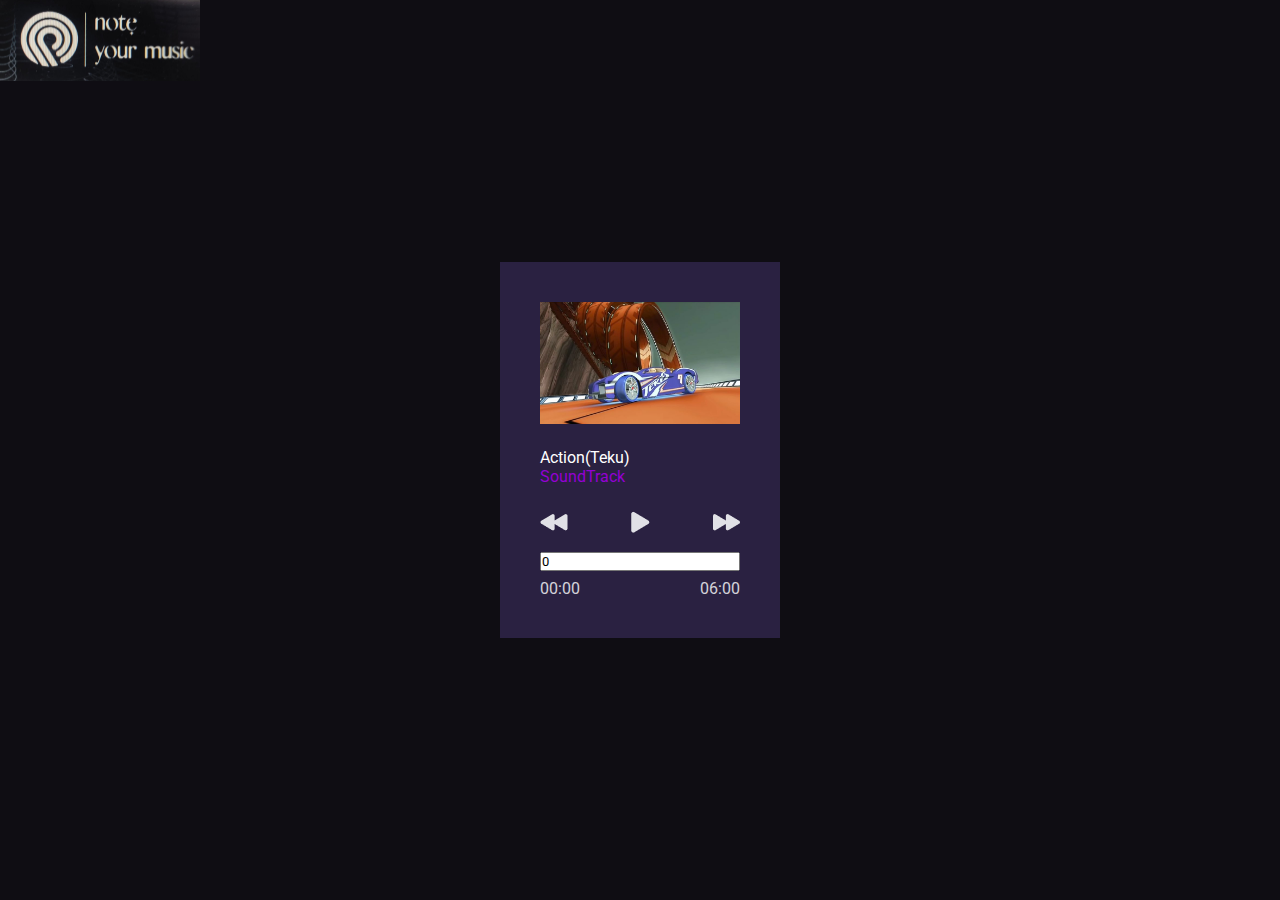
<file: Index.html>
<!DOCTYPE html>
<html lang="pt-br">
<head>
    <meta charset="UTF-8">
    <meta name="viewport" content="width=device-width, initial-scale=1.0">
    <title>Desafio Api</title>
    <link rel="stylesheet" href="./style.css">
  
</head>

<body>
<div class="container">
<div class="card-player">
<div class="conteu-musica">
    <img class="music"  src="./assets/action teku.png.jpg" alt="foto da musica">
    <img id="logo" src="./assets/note your music.jpg" alt="logo do site">
    <div class="desc-musica">
        <p>Action(Teku)</p>
    <span>SoundTrack</span>
</div>
</div>
<div class="controles">
    <button><img src="./assets/voltar.png" alt="voltar"></button>
    <button id="play"><img src="./assets/play.png" alt="voltar"></button>
    <button id="pause" class="hide"><svg xmlns="http://www.w3.org/2000/svg" style="width: 17px; " viewBox="0 0 320 512">
        <path d="M48 64C21.5 64 0 85.5 0 112V400c0 26.5 21.5 48 48 48H80c26.5 0 48-21.5 48-48V112c0-26.5-21.5-48-48-48H48zm192 0c-26.5 0-48 21.5-48 48V400c0 26.5 21.5 48 48 48h32c26.5 0 48-21.5 48-48V112c0-26.5-21.5-48-48-48H240z" fill="#E1E1E6"></path>
    </svg></button>
        <button><img src="./assets/avancar.png" alt="voltar"></button>
    </div>
    <div class="container-progesso">
        <input id="progressBar" value="0" min="0" max="100" step="1">
    </div>
    <div class="tempo-musica">
        <span id="tempoAtual">00:00</span>
        <span id="tempoTotal">06:00</span>
    </div>
</div>
</div>
<script src="./script.js"></script>
</body>
</html>
</file>
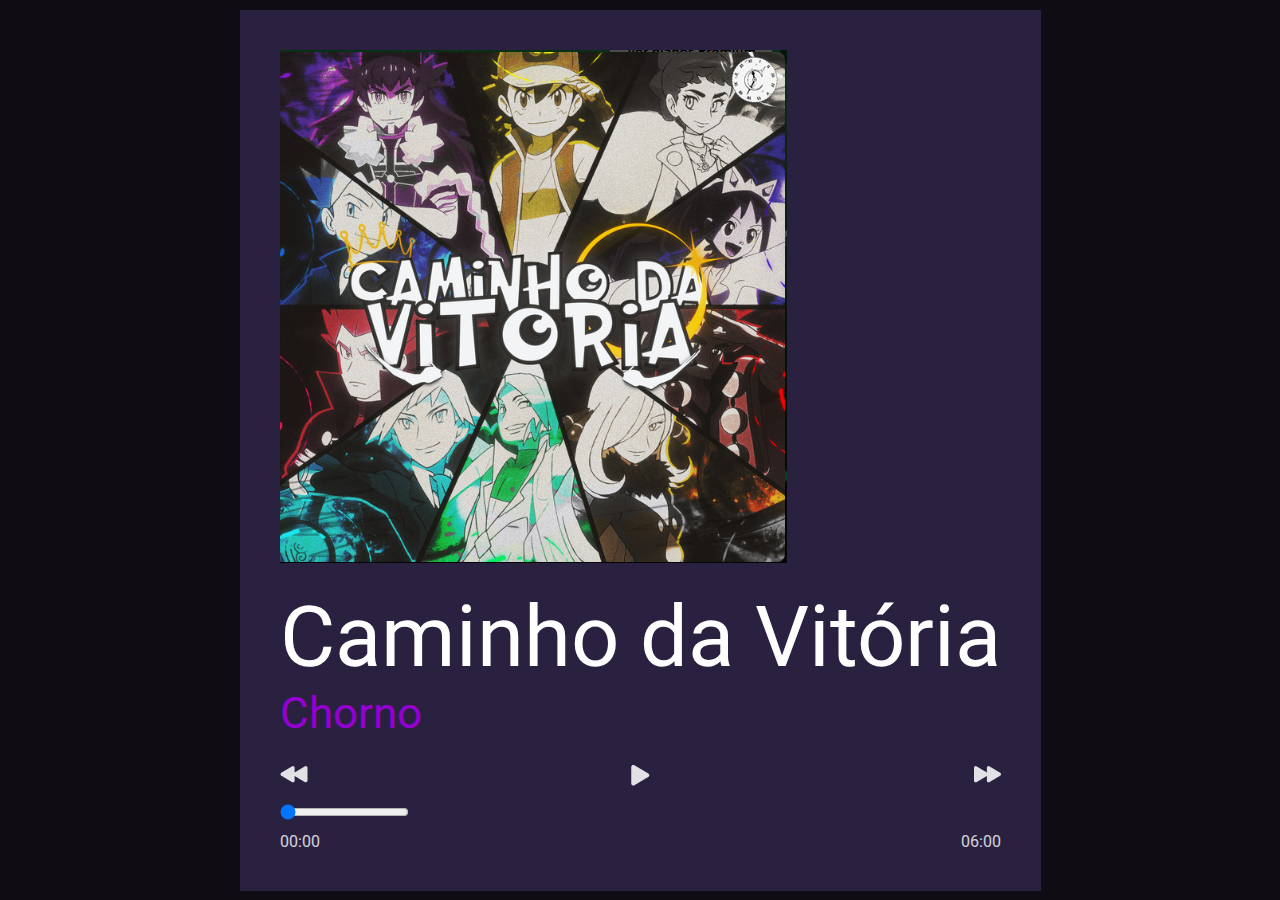
<file: Index2.html>
<!DOCTYPE html>
<html lang="pt-br">

<head>
  <meta charset="UTF-8">
  <meta name="viewport" content="width=device-width, initial-scale=1.0">
  <title>Primeira_musica</title>
  <link rel="stylesheet" href="./style.css">
</head>


<body>
  <div class="container">
    <div class="card-player">
      <div class="conteudo-musica">
        <img src="./assets/campinho da vitoria - Chorno.png" alt="">
        <div class="desc-musica">
          <p>Caminho da Vitória</p>
          <span>Chorno</span>
        </div>
      </div>
      <div class="controles">
        <button id="voltar"><img src="./assets/voltar.png" alt="voltar"></button>
        <button id="play"><img src="./assets/play.png" alt="play"></button>
        <button id="pause" class="hide"><svg xmlns="http://www.w3.org/2000/svg" style="width: 17px; " viewBox="0 0 320 512">
            <path d="M48 64C21.5 64 0 85.5 0 112V400c0 26.5 21.5 48 48 48H80c26.5 0 48-21.5 48-48V112c0-26.5-21.5-48-48-48H48zm192 0c-26.5 0-48 21.5-48 48V400c0 26.5 21.5 48 48 48h32c26.5 0 48-21.5 48-48V112c0-26.5-21.5-48-48-48H240z" fill="#E1E1E6"></path>
          </svg></button>
        <button id="avancar"><img src="./assets/avancar.png" alt="avancar"></button>
      </div>
      <div class="container-progresso">
        <input id="progressBar" type="range" value="0" min="0" max="100" step="1">
      </div>
      <div class="tempo-musica">
        <span id="tempoAtual">00:00</span>
        <span id="tempoTotal">06:00</span>
      </div>
    </div>
  </div>
  <script src="./script.js"></script>
</body>

</html>
</file>
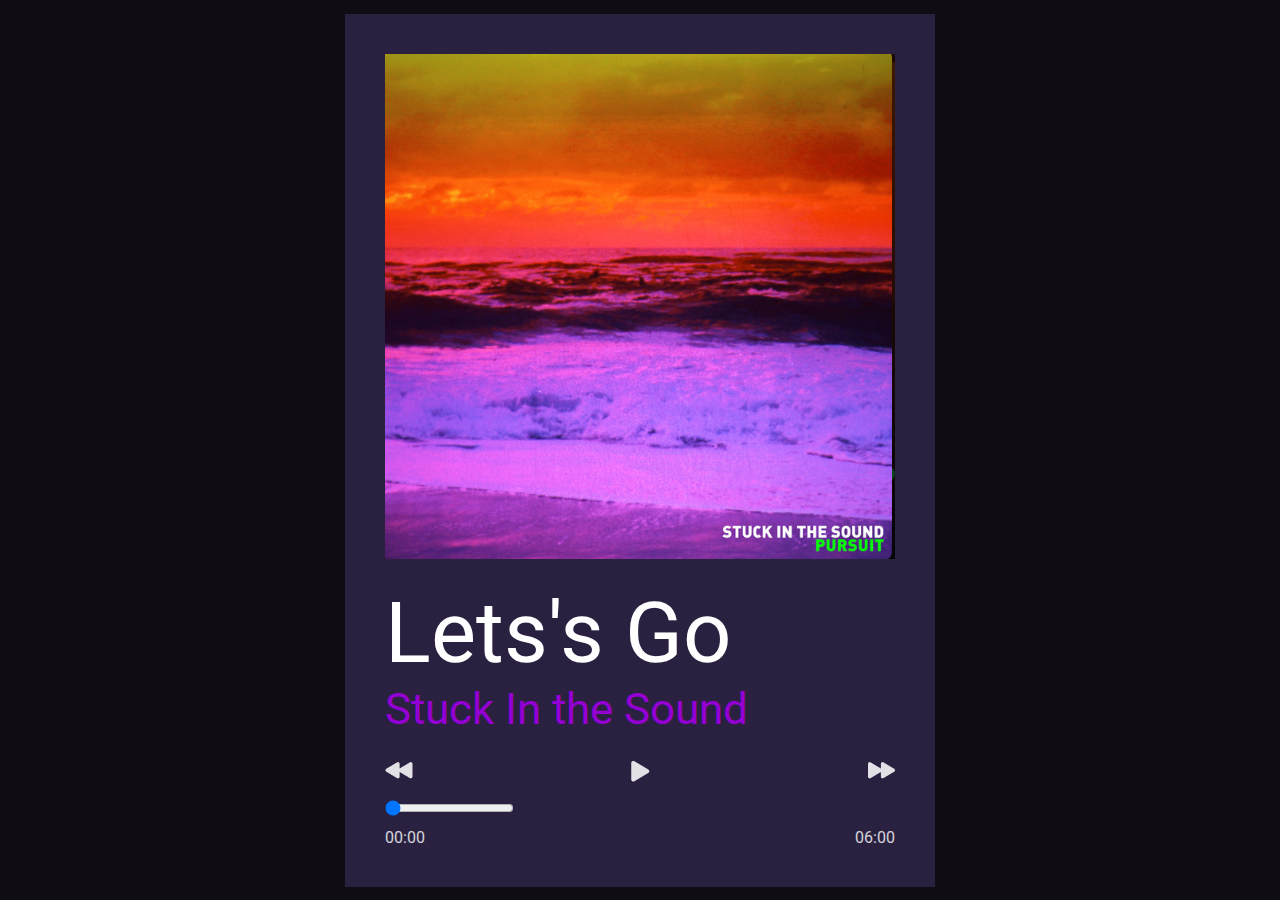
<file: Index3.html>
<!DOCTYPE html>
<html lang="pt-br">

<head>
  <meta charset="UTF-8">
  <meta name="viewport" content="width=device-width, initial-scale=1.0">
  <title>Primeira_musica</title>
  <link rel="stylesheet" href="./style.css">
</head>


<body>
  <div class="container">
    <div class="card-player">
      <div class="conteudo-musica">
        <img src="./assets/Stuck In the Sound - Let's Go.png" alt="">
        <div class="desc-musica">
          <p>Lets's Go</p>
          <span>Stuck In the Sound</span>
        </div>
      </div>
      <div class="controles">
        <button id="voltar"><img src="./assets/voltar.png" alt="voltar"></button>
        <button id="play"><img src="./assets/play.png" alt="play"></button>
        <button id="pause" class="hide"><svg xmlns="http://www.w3.org/2000/svg" style="width: 17px; " viewBox="0 0 320 512">
            <path d="M48 64C21.5 64 0 85.5 0 112V400c0 26.5 21.5 48 48 48H80c26.5 0 48-21.5 48-48V112c0-26.5-21.5-48-48-48H48zm192 0c-26.5 0-48 21.5-48 48V400c0 26.5 21.5 48 48 48h32c26.5 0 48-21.5 48-48V112c0-26.5-21.5-48-48-48H240z" fill="#E1E1E6"></path>
          </svg></button>
        <button id="avancar"><img src="./assets/avancar.png" alt="avancar"></button>
      </div>
      <div class="container-progresso">
        <input id="progressBar" type="range" value="0" min="0" max="100" step="1">
      </div>
      <div class="tempo-musica">
        <span id="tempoAtual">00:00</span>
        <span id="tempoTotal">06:00</span>
      </div>
    </div>
  </div>
  <script src="./script.js"></script>
</body>

</html>
</file>
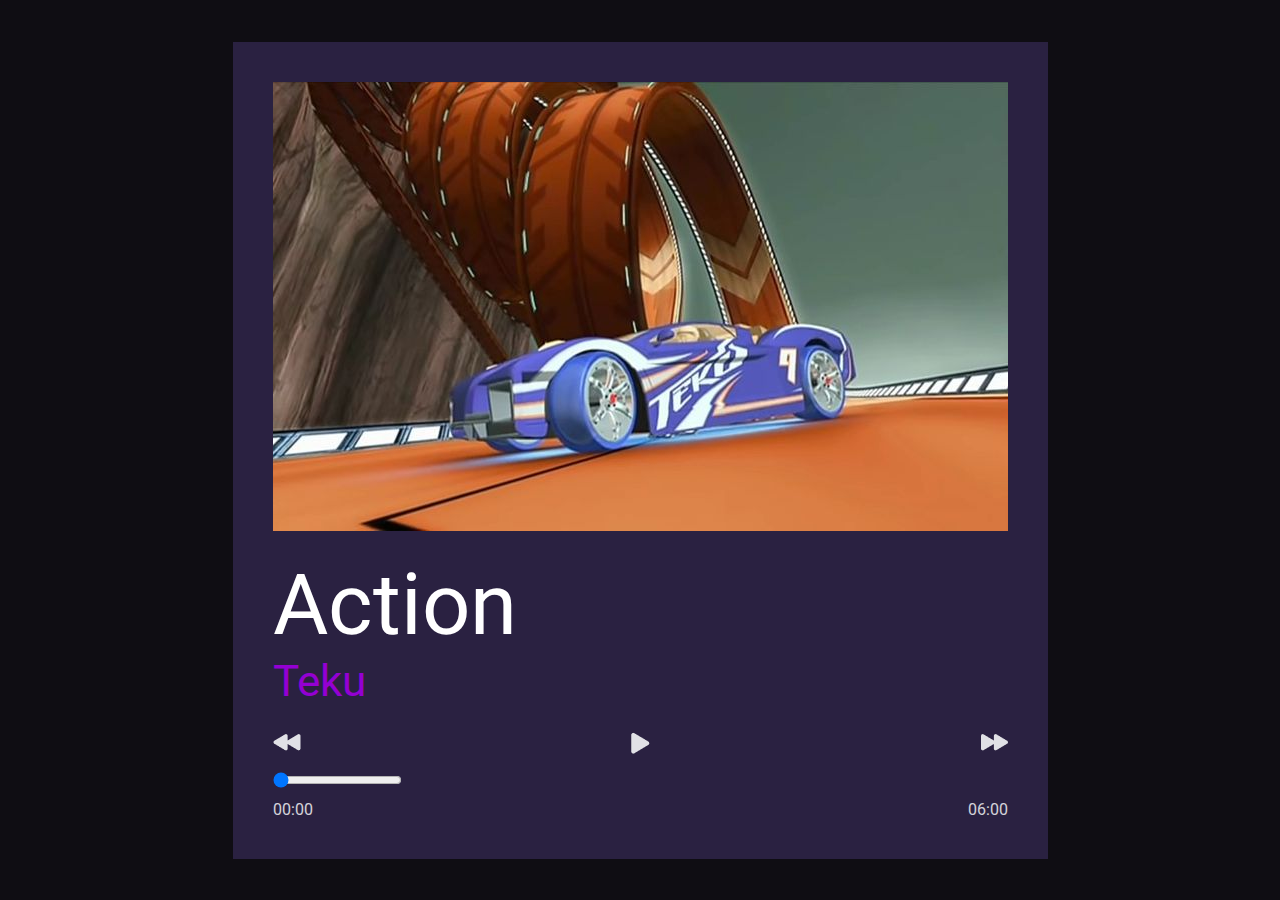
<file: NewIndex.html>
<!DOCTYPE html>
<html lang="pt-br">

<head>
  <meta charset="UTF-8">
  <meta name="viewport" content="width=device-width, initial-scale=1.0">
  <title>Primeira_musica</title>
  <link rel="stylesheet" href="./style.css">
</head>


<body>
  <div class="container">
    <div class="card-player">
      <div class="conteudo-musica">
        <img src="./assets/action teku.png.jpg" alt="">
        <div class="desc-musica">
          <p>Action</p>
          <span>Teku</span>
        </div>
      </div>
      <div class="controles">
        <button id="voltar"><img src="./assets/voltar.png" alt="voltar"></button>
        <button id="play"><img src="./assets/play.png" alt="play"></button>
        <button id="pause" class="hide"><svg xmlns="http://www.w3.org/2000/svg" style="width: 17px; " viewBox="0 0 320 512">
            <path d="M48 64C21.5 64 0 85.5 0 112V400c0 26.5 21.5 48 48 48H80c26.5 0 48-21.5 48-48V112c0-26.5-21.5-48-48-48H48zm192 0c-26.5 0-48 21.5-48 48V400c0 26.5 21.5 48 48 48h32c26.5 0 48-21.5 48-48V112c0-26.5-21.5-48-48-48H240z" fill="#E1E1E6"></path>
          </svg></button>
        <button id="avancar"><img src="./assets/avancar.png" alt="avancar"></button>
      </div>
      <div class="container-progresso">
        <input id="progressBar" type="range" value="0" min="0" max="100" step="1">
      </div>
      <div class="tempo-musica">
        <span id="tempoAtual">00:00</span>
        <span id="tempoTotal">06:00</span>
      </div>
    </div>
  </div>
  <script src="./script.js"></script>
</body>

</html>
</file>
<file: style.css>
@import url('https://fonts.googleapis.com/css2?family=Roboto:ital,wght@0,100;0,300;0,400;0,500;0,700;0,900;1,100;1,300;1,400;1,500;1,700;1,900&display=swap');

*{
    font-family: "Roboto", sans-serif;
    box-sizing: border-box;
    margin:0;
    padding: 0;
}
:root{
    font-size: 98.4%;
    background: #0f0d13;
}
#logo{
    width: 200px;        
    height: auto;       
    position: absolute;  
    top: 0;              
    left: 0;           
}
.music{
    width: 200px; 
}
.container{
    background-color: #0f0d13;
    height: 100vh;
    display: flex;
    justify-content: center;
    align-items: center;
}

.controles{
    margin: 10px 0px 15px 0px;
    display: flex;
    justify-content: space-between;
    background-color: transparent;
}
.controles button{
    background-color: transparent;
    border: none;
}
.hide{
    display: none;
}
.card-player{
    background: #2a2141;
    color:#fff;
    display: flex;
    flex-direction: column;
    padding: 40px;
}
.desc-musica{
    margin: 20px 0px 15px 0px;
}
.desc-musica span{
    color:darkviolet;
}
.conteudo-musica p {
    font-size: 5.4rem;
}

.conteudo-musica span{
    font-size: 2.8rem;
}
.container-progesso input{
    width: 100%;
}
.tempo-musica {
    margin-top: 8px;
    display: flex;
    justify-content: space-between;
    opacity: 0.8;
}
</file>
